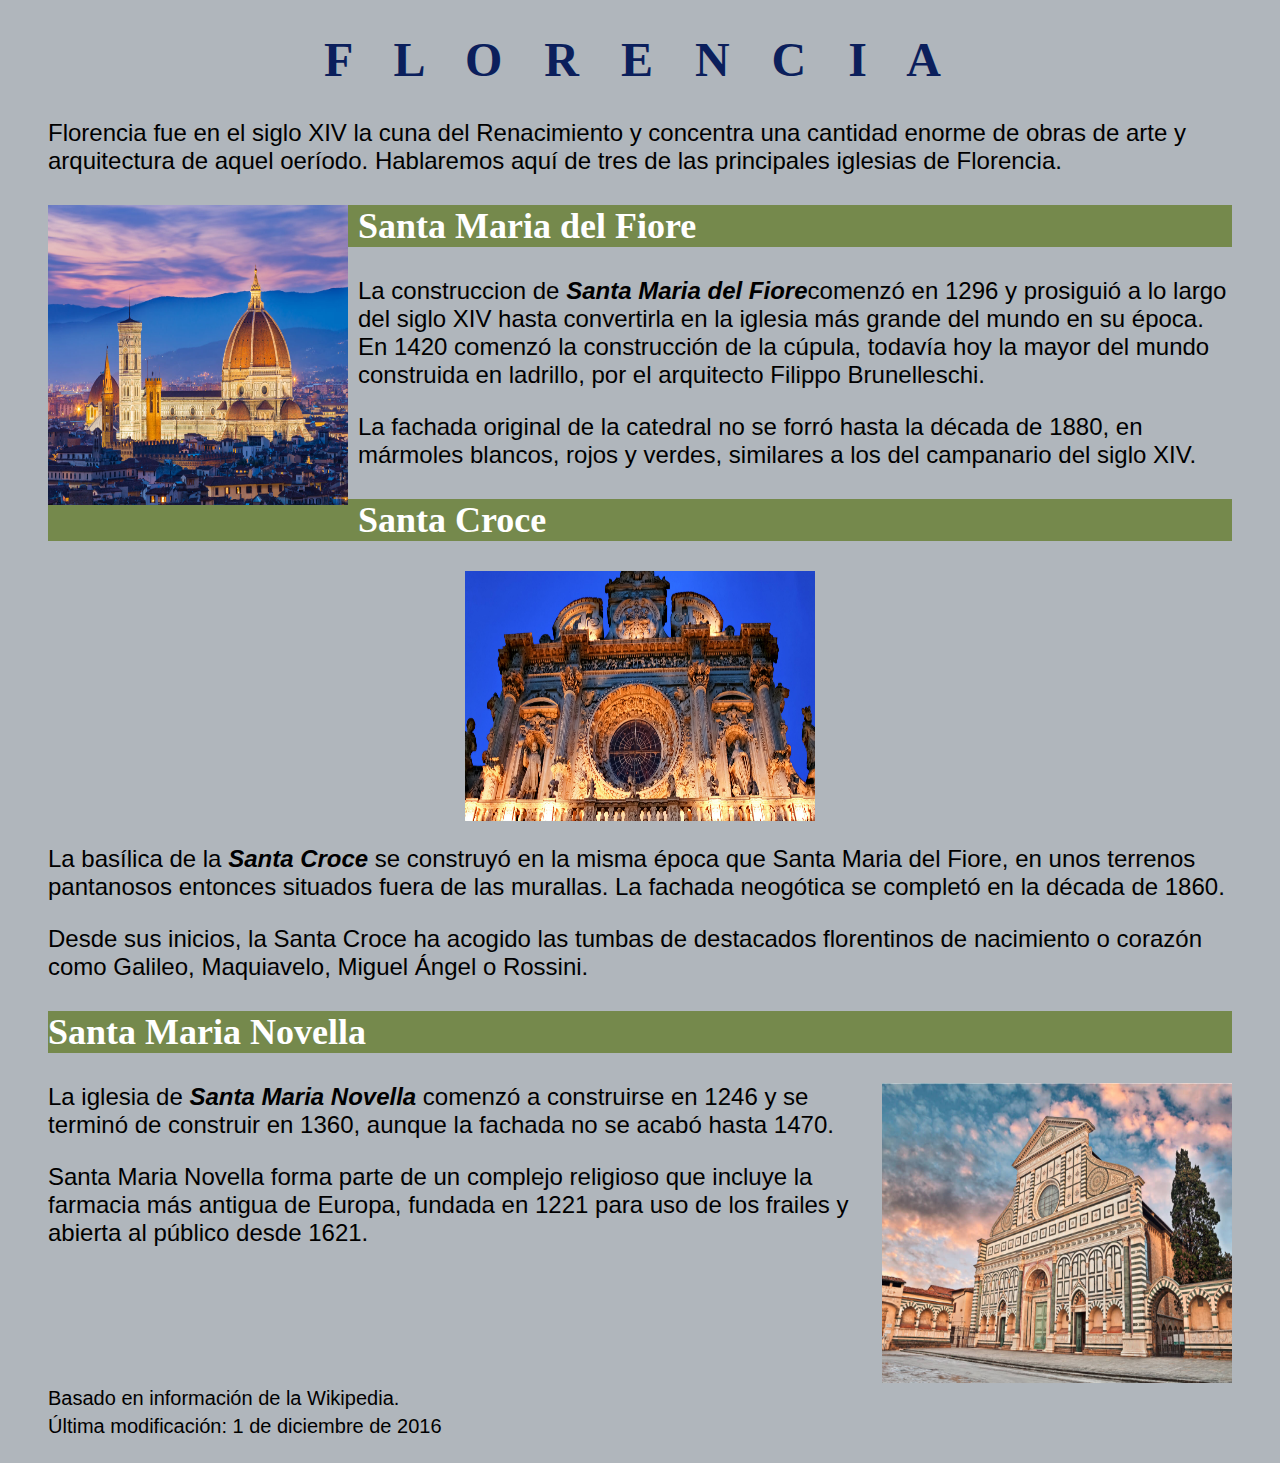
<file: Iglesias_Florencia/WebContent/index.html>
<!DOCTYPE html>
<html>

<head>
<meta charset="UTF-8">
<title>Iglesias de Florencia</title>
<link rel="stylesheet" href="style.css">
</head>

<body>

	<blockquote>
	
		<header>
			<h1>F L O R E N C I A</h1>
		</header>
		
		<main>
		
			<section>
			
				<div>
					<p>Florencia fue en el siglo XIV la cuna del Renacimiento y concentra una cantidad enorme de obras de arte y arquitectura de aquel oeríodo. Hablaremos aquí de tres de las principales iglesias de Florencia.</p>
				</div>
					
				<div>
					<h2 class="img_iglesia1"><img class="img_iglesia1" src="img/iglesia1.jpeg" alt="Imagen no encontrada" width="300" height="300";>Santa Maria del Fiore</h2>
					<p>La construccion de <strong><em>Santa Maria del Fiore</em></strong>comenzó en 1296 y prosiguió a lo largo del siglo XIV hasta convertirla en la iglesia más grande del mundo en su época. En 1420 comenzó la construcción de la cúpula, todavía hoy la mayor del mundo construida en ladrillo, por el arquitecto Filippo Brunelleschi.</p>
					<p>La fachada original de la catedral no se forró hasta la década de 1880, en mármoles blancos, rojos y verdes, similares a los del campanario del siglo XIV.
				</div>
				
				<div>
					<h2 class="img_iglesias2">Santa Croce </h2><img class="img_iglesias2" src="img/iglesias2.jpeg" alt="Imagen no encontrada">
   					<p>La basílica de la <strong><em>Santa Croce</em></strong> se construyó en la misma época que Santa Maria del Fiore, en unos terrenos pantanosos entonces situados fuera de las murallas. La fachada neogótica se completó en la década de 1860.</p>
					<p>Desde sus inicios, la Santa Croce ha acogido las tumbas de destacados florentinos de nacimiento o corazón como Galileo, Maquiavelo, Miguel Ángel o Rossini.</p>
 				</div>
 				
 				<div>
 					<h2 class="img_iglesias3">Santa Maria Novella</h2>
 					 <img class="img_iglesias3" src="img/iglesias3.jpeg" alt="Imagen no encontrada">
 					<p>La iglesia de <strong><em>Santa Maria Novella</em></strong> comenzó a construirse en 1246 y se terminó de construir en 1360, aunque la fachada no se acabó hasta 1470.</p>
 					<p>Santa Maria Novella forma parte de un complejo religioso que incluye la farmacia más antigua de Europa, fundada en 1221 para uso de los frailes y abierta al público desde 1621.</p>
 				</div>
				
			</section>
		
			<footer>
				<p><small>Basado en información de la Wikipedia.<br>Última modificación: 1 de diciembre de 2016</small></p>
			</footer>
			
		</main>
	
	</blockquote>
	
</body>
</html>
</file>
<file: Iglesias_Florencia/WebContent/style.css>
h1 {
	color: #0B1F5C; 
	text-align: center; letter-spacing: 15px;
	font-size: 10000; 
}

h2 {
	background-color: #728747f4;
	color: white;
}

body {
	background-color: #B0B6BC;
	font-size: x-large;
}

img.img_iglesia1{
	float: left;
	margin-right: 10px;
	margin-bottom: 10px;
}

img.img_iglesia1{#0B1F5C
	float: left;
}

img.img_iglesias2{
	width: 350px; height: 250px;
}

img.img_iglesias2{
	display: block;
	margin: auto;
}

img.img_iglesias3{
	width:350px; height: 300px;
}

img.img_iglesias3{
	float: right;
}

footer {
	clear: both;
}

p {
	font-family: sans-serif;
}
</file>
